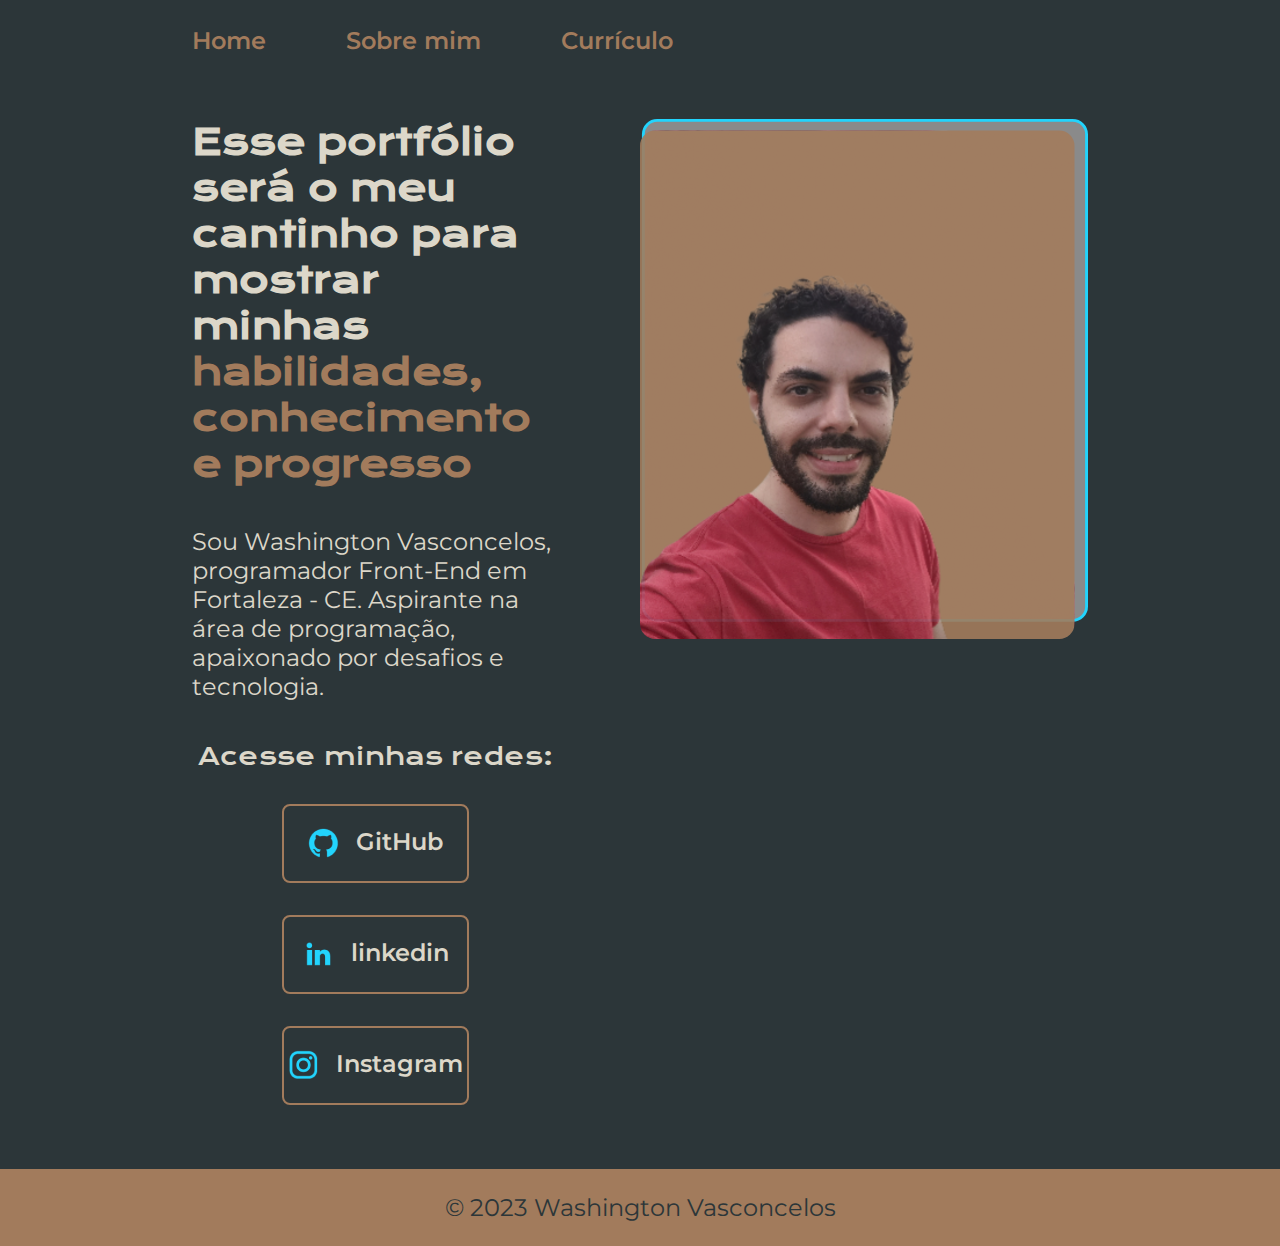
<file: index.html>
<!DOCTYPE html>
<html lang="pt-br">

<head>
    <meta charset="UTF-8">
    <meta http-equiv="X-UA-Compatible" content="IE=edge">
    <meta name="viewport" content="width=device-width, initial-scale=1.0">
    <title>Portifolio</title>
    <link rel="stylesheet" href="./style/style.css">
</head>

<body>
    <header class="cabecalho">
        <nav class="cabecalho__menu">
            <a class="cabecalho__menu__link" href="index.html">Home</a>
            <a class="cabecalho__menu__link" href="about.html">Sobre mim</a>
            <a class="cabecalho__menu__link" href="curriculo.html">Currículo</a>
        </nav>
    </header>

    <main class="apresentacao">
        <section class="apresentacao__conteudo">
            <h1 class="apresentacao__conteudo__titulo">Esse portfólio será o meu cantinho para mostrar minhas <strong class="titulo-destaque">habilidades, conhecimento e progresso</strong></h1>
            <p class="apresentacao__conteudo__texto">Sou Washington Vasconcelos, programador Front-End em Fortaleza - CE.
                Aspirante na área de programação, apaixonado por desafios e tecnologia.</p>
            <div class="apresentacao__links">
                <h2 class="apresentacao__links__subtitulo">Acesse minhas redes:</h2>
                <a class="apresentacao__links__navegacao" href="https://github.com/uoxitovasconcelos"><img src="./assets/github.png">GitHub</a>
                <a class="apresentacao__links__navegacao" href="https://www.linkedin.com/in/uoxitovasconcelos/"><img src="./assets/linkedin.png">linkedin</a>
                <a class="apresentacao__links__navegacao" href="https://www.instagram.com/uoxitovasconcelos/"><img src="./assets/instagram.png">Instagram</a>
            </div>
        </section>
        <img class="apresentacao__imagem" src="./assets/Imagem.svg" alt="Foto da Joana Santos programando">
    </main>
   
    <footer class="rodape">
        <p>&copy; 2023 Washington Vasconcelos</p>
    </footer>
</body>

</html>
</file>
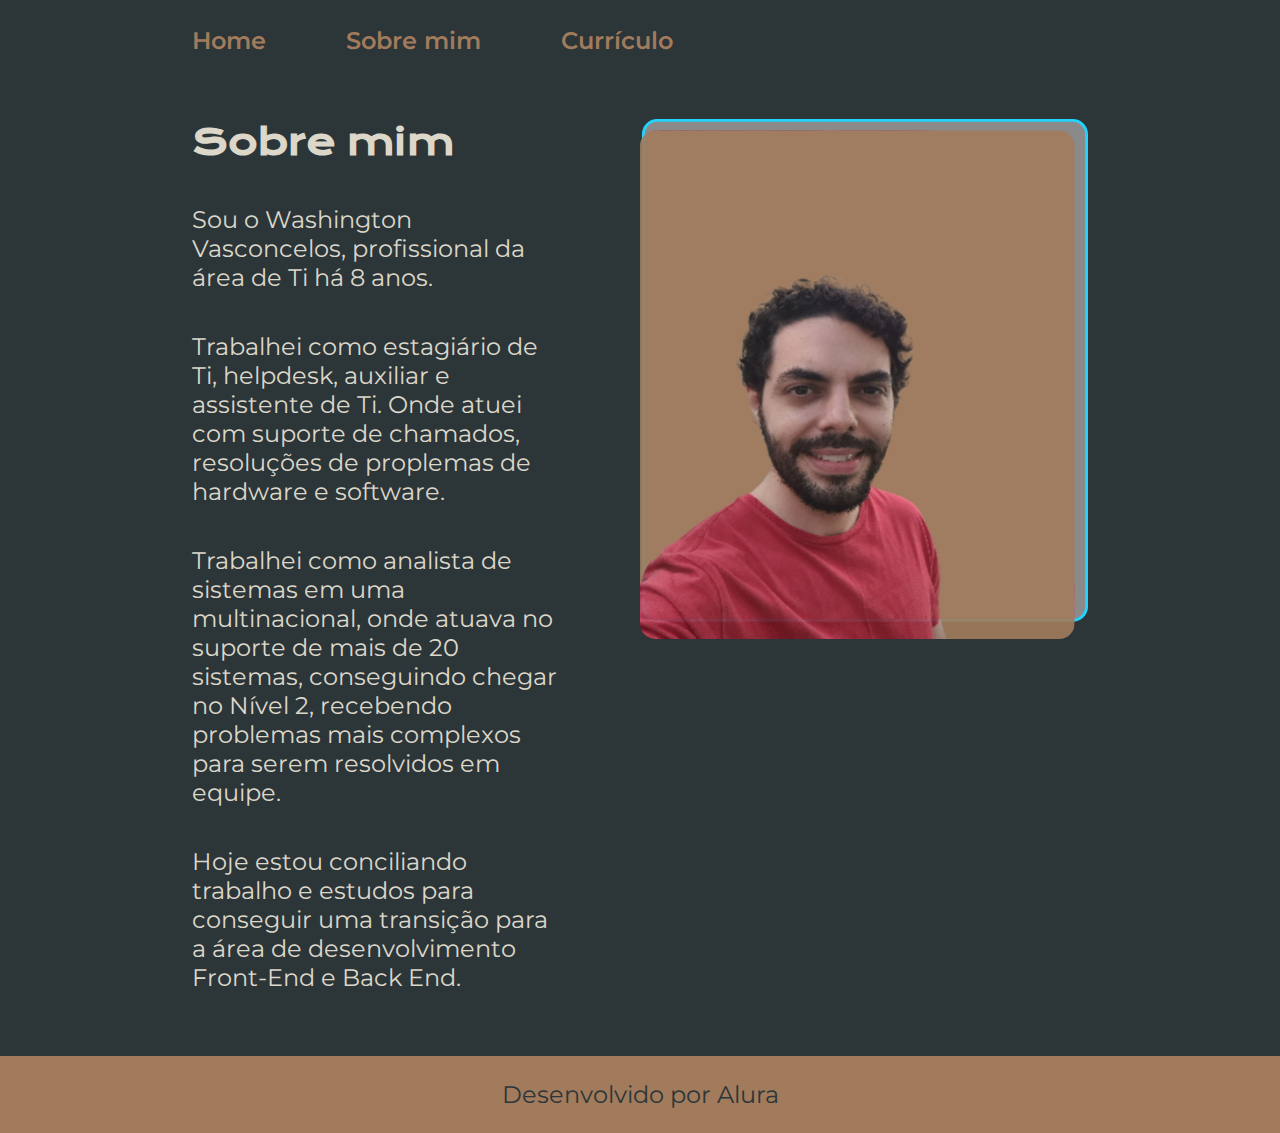
<file: about.html>
<!DOCTYPE html>
<html lang="pt-br">
    <head>
        <meta charset="UTF-8">
        <meta http-equiv="X-UA-Compatible" content="IE=edge">
        <meta name="viewport" content="width=device-width initial-scale=1.0">
        <title>Sobre mim</title>
        <link rel="stylesheet" href="./style/style.css">
    </head>
    
    <body>
        <header class="cabecalho">
            <nav class="cabecalho__menu">
                <a class="cabecalho__menu__link" href="index.html">Home</a>
                <a class="cabecalho__menu__link" href="about.html">Sobre mim</a>
                <a class="cabecalho__menu__link" href="curriculo.html">Currículo</a>
            </nav>
        </header>

        <main class="apresentacao">
            <section class="apresentacao__conteudo">
                <h1 class="apresentacao__conteudo__titulo">Sobre mim</h1>
                <p class="apresentacao__conteudo__texto">Sou o Washington Vasconcelos, profissional da área de Ti há 8 anos.</p>
                <p class="apresentacao__conteudo__texto">Trabalhei como estagiário de Ti, helpdesk, auxiliar e assistente de Ti. Onde atuei com suporte de chamados, resoluções de proplemas de hardware e software.</p>
                <p class="apresentacao__conteudo__texto">Trabalhei como analista de sistemas em uma multinacional, onde atuava no suporte de mais de 20 sistemas, conseguindo chegar no Nível 2, recebendo problemas mais complexos para serem resolvidos em equipe.</p>
                <p class="apresentacao__conteudo__texto">Hoje estou conciliando trabalho e estudos para conseguir uma transição para a área de desenvolvimento Front-End e Back End.</p>
            </section>
            <img class="apresentacao__imagem" src="./assets/Imagem.svg" alt="Foto da Joana Santos programando">
        </main>
        <footer class="rodape">
            Desenvolvido por Alura
        </footer>
    </body>
</html>
</file>
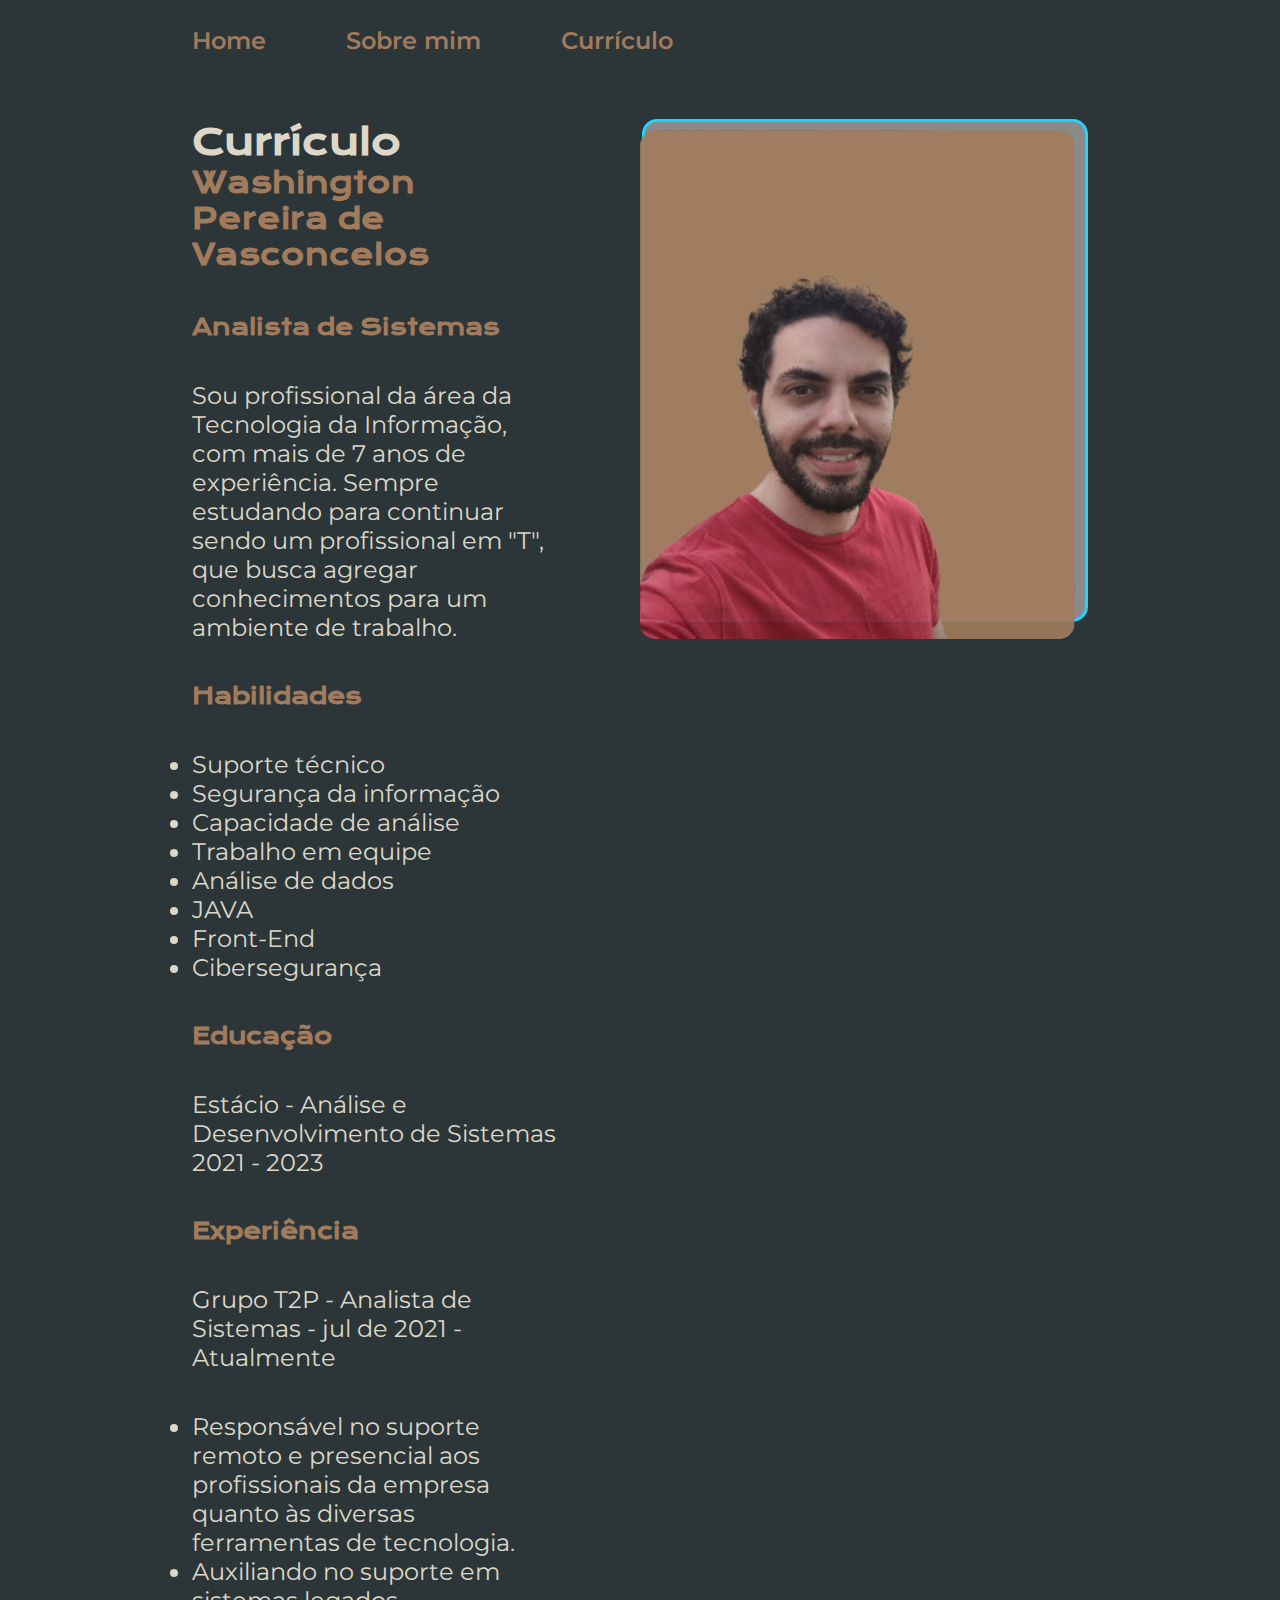
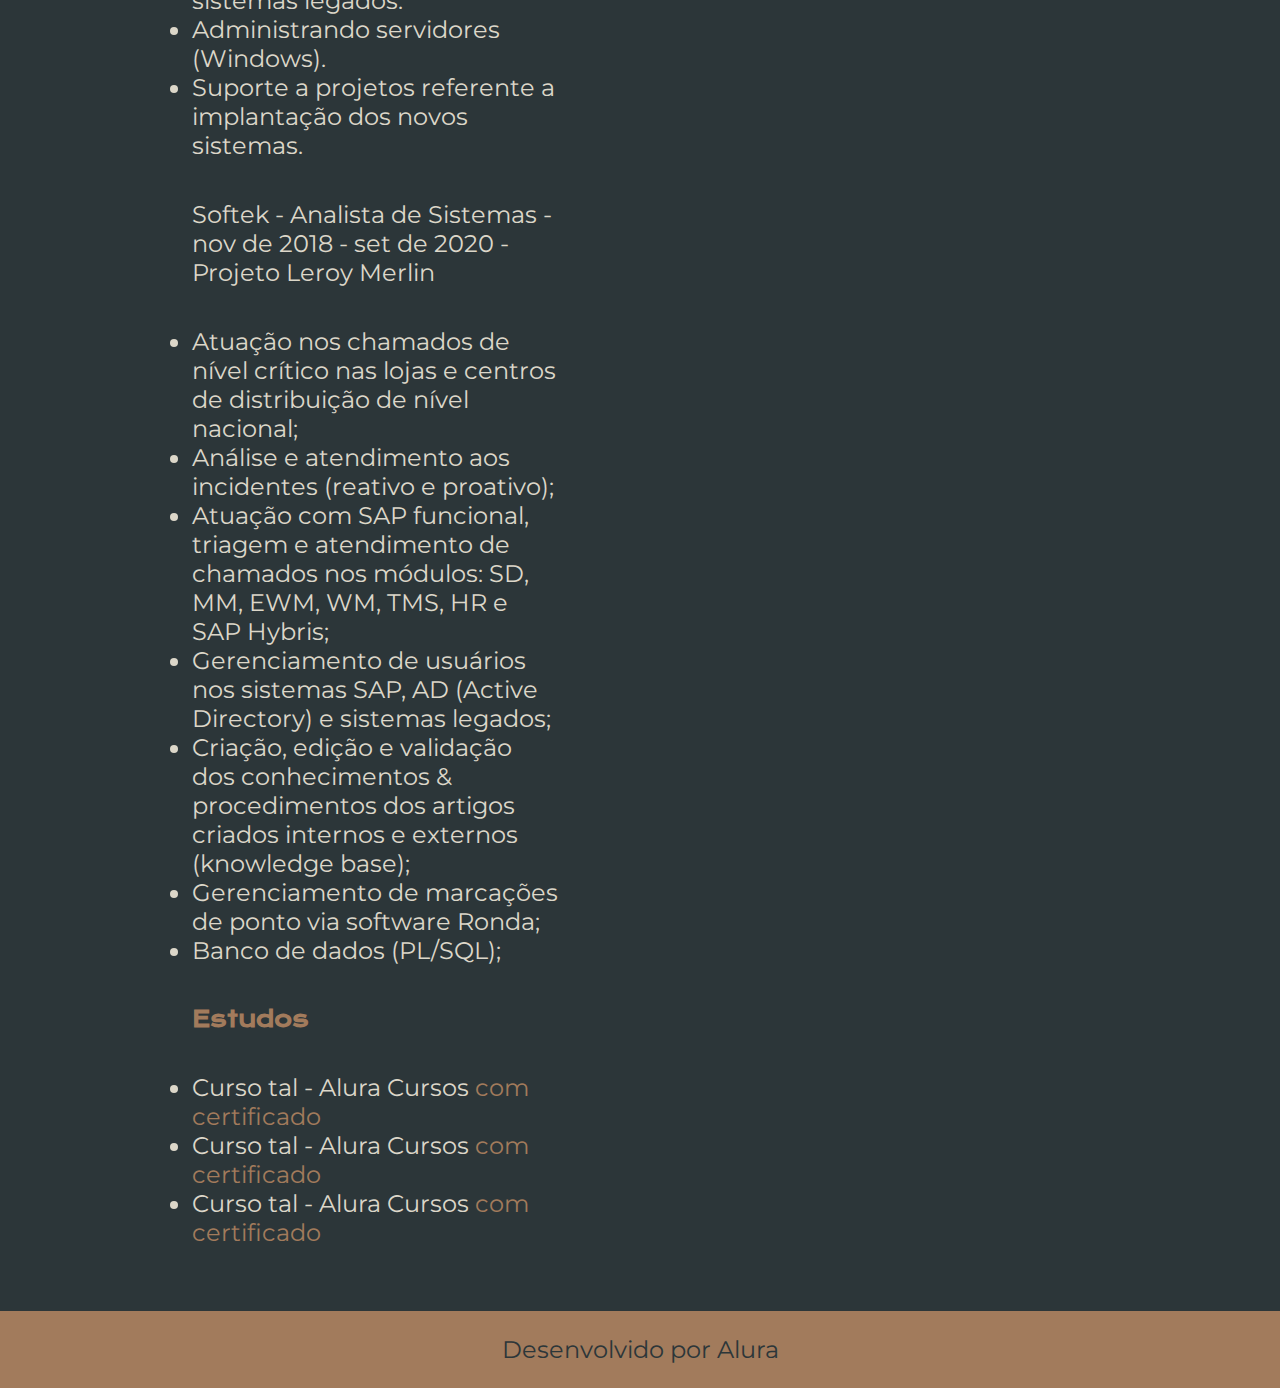
<file: curriculo.html>
<!DOCTYPE html>
<html lang="pt-br">
<head>
    <meta charset="UTF-8">
    <meta http-equiv="X-UA-Compatible" content="IE=edge">
    <meta name="viewport" content="width=device-width, initial-scale=1.0">
    <title>Currículo</title>
    <link rel="stylesheet" href="./style/style.css">
</head>

<body>
    <header class="cabecalho">
        <nav class="cabecalho__menu">
            <a class="cabecalho__menu__link" href="index.html">Home</a>
            <a class="cabecalho__menu__link" href="about.html">Sobre mim</a>
            <a class="cabecalho__menu__link" href="curriculo.html">Currículo</a>
        </nav>
    </header>

        <main class="apresentacao">
            <section class="apresentacao__conteudo">
                <div>
                    <h1 class="apresentacao__conteudo__titulo">Currículo</h1>
                    <h2 class="apresentacao__conteudo__subtitulo">Washington Pereira de Vasconcelos</h2>
                </div>
                    <h3 class="apresentacao__conteudo__subtitulo2">Analista de Sistemas</h3>
                <p class="apresentacao__conteudo__texto">Sou profissional da área da Tecnologia da Informação, com mais de 7 anos de experiência.
                    Sempre estudando para continuar sendo um profissional em "T", que busca agregar
                    conhecimentos para um ambiente de trabalho.</p>
                <h3 class="apresentacao__conteudo__subtitulo2">Habilidades</h3>
                <ul class="apresentacao__conteudo__texto">
                    <li>Suporte técnico</li>
                    <li>Segurança da informação</li>
                    <li>Capacidade de análise</li>
                    <li>Trabalho em equipe</li>
                    <li>Análise de dados</li>
                    <li>JAVA</li>
                    <li>Front-End</li>
                    <li>Cibersegurança</li>
                </ul>
                <h3 class="apresentacao__conteudo__subtitulo2">Educação</h3>
                <p class="apresentacao__conteudo__texto">Estácio - Análise e Desenvolvimento de Sistemas
                    2021 - 2023</p>

                <h3 class="apresentacao__conteudo__subtitulo2">Experiência</h3>
                <p class="apresentacao__conteudo__texto">Grupo T2P - Analista de Sistemas - jul de 2021 - Atualmente</p>
                <ul class="apresentacao__conteudo__texto">
                    <li>Responsável no suporte remoto e presencial aos profissionais da empresa quanto às diversas ferramentas de tecnologia.</li>
                    <li>Auxiliando no suporte em sistemas legados.</li>
                    <li>Administrando servidores (Windows).</li>
                    <li>Suporte a projetos referente a implantação dos novos sistemas.</li>
                </ul>
                <p class="apresentacao__conteudo__texto">Softek - Analista de Sistemas - nov de 2018 - set de 2020 - Projeto Leroy Merlin</p>
                <ul class="apresentacao__conteudo__texto">
                    <li>Atuação nos chamados de nível crítico nas lojas e centros de distribuição de nível nacional;</li>
                    <li>Análise e atendimento aos incidentes (reativo e proativo);</li>
                    <li>Atuação com SAP funcional, triagem e atendimento de chamados nos módulos: SD, MM, EWM, WM, TMS, HR e SAP Hybris;</li>
                    <li>Gerenciamento de usuários nos sistemas SAP, AD (Active Directory) e sistemas legados;</li>
                    <li>Criação, edição e validação dos conhecimentos & procedimentos dos artigos criados internos e externos (knowledge base);</li>
                    <li>Gerenciamento de marcações de ponto via software Ronda;</li>
                    <li>Banco de dados (PL/SQL);</li>                
                </ul>
                <h3 class="apresentacao__conteudo__subtitulo2">Estudos</h3>
                <div class="apresentacao__conteudo_texto">
                    <ul class="apresentacao__conteudo__texto">
                        <li>Curso tal - Alura Cursos<a href="linkdocertificado"> com certificado</a></li>
                        <li>Curso tal - Alura Cursos<a href="linkdocertificado"> com certificado</a></li>
                        <li>Curso tal - Alura Cursos<a href="linkdocertificado"> com certificado</a></li>
                    </ul>
                </div>
            </section>
            <img class="apresentacao__imagem" src="./assets/Imagem.svg" alt="Foto da Joana Santos programando">
        </main>
    <footer class="rodape">
        Desenvolvido por Alura
    </footer>
    
</body>
</html>
</file>
<file: style/style.css>
@import url('https://fonts.googleapis.com/css2?family=Krona+One&family=Montserrat:wght@400;600&display=swap');

:root {
    --cor-primaria: #2C3639;
    --cor-secundaria: #DCD7C9;
    --cor-terciaria: #A27B5C;
    --cor-hover: #272727;

    --fonte-primaria: 'Krona One', sans-serif;
    --fonte-secundaria: 'Montserrat', sans-serif;
}

*{
    margin: 0;
    padding: 0;
}

body{
    box-sizing: border-box;
    background-color: var(--cor-primaria);
    color: var(--cor-secundaria);
}

.cabecalho {
    padding: 2% 0% 0% 15%; 
}

.cabecalho__menu {
    display: flex;
    gap: 80px;
}

.cabecalho__menu__link {
    font-family: var(--fonte-secundaria);
    font-size: 1.5rem;
    font-weight: 600;
    color: var(--cor-terciaria);
    text-decoration: none;
}

.apresentacao{
    padding: 5% 15%;
    /* padding: 5% 5% 2% 15%; */
    display: flex;
    align-items: flex-start;
    justify-content: space-between;
    gap: 82px;
}

.apresentacao__conteudo{
    width: 50%;
    display: flex;
    flex-direction: column;
    gap: 40px;
}

.apresentacao__conteudo__titulo{
    font-size: 2.25rem;
    font-family: var(--fonte-primaria);
}

.apresentacao__conteudo__subtitulo {
    font-size: 1.75rem;
    font-family: var(--fonte-primaria);
    color: var(--cor-terciaria);
}

.apresentacao__conteudo__subtitulo2 {
    font-size: 1.38rem;
    font-family: var(--fonte-primaria);
    color: var(--cor-terciaria);
}

.apresentacao__conteudo__texto {
    font-size: 1.13rem;
    font-family: var(--fonte-secundaria);
}

.apresentacao__conteudo__texto a{
    text-decoration: none;
    color: var(--cor-terciaria);
}

.titulo-destaque{
    color: var(--cor-terciaria);
}

.apresentacao__conteudo__lista {
    font-size: 1.13rem;
    font-family: var(--fonte-secundaria);
}

.apresentacao__conteudo__titulo:hover{
    font-size: 2.24rem;
    font-family: var(--fonte-primaria);
}
.apresentacao__conteudo__texto{
    font-size: 1.5rem;
    font-family: var(--fonte-secundaria);
}

.apresentacao__links{
    display: flex;
    flex-direction: column;
    justify-content: space-between;
    align-items: center;
    gap: 32px;
}

.apresentacao__links__subtitulo {
    font-family: var(--fonte-primaria);
    font-weight: 400;
    font-size: 1.5rem;
}

.apresentacao__links__navegacao{
    display: flex;
    justify-content: center;
    gap: 16px;
    border: 2px solid var(--cor-terciaria);
    width: 50%;
    text-align: center;
    border-radius: 8px;
    font-size: 1.5rem;
    font-weight: 600;
    padding: 21.5px 0;
    text-decoration: none;
    color: var(--cor-secundaria);
    font-family: var(--fonte-secundaria);
}

.apresentacao__links__link:hover {
    background-color: var(--cor-hover);
    padding: 4%;
}

.apresentacao__imagem {
    width: 50%;
}

.rodape {
    color: var(--cor-primaria);
    background-color: var(--cor-terciaria);
    padding: 24px;
    text-align: center;
    font-family: var(--fonte-secundaria);
    font-size: 1.5rem;
    font-weight: 400;
}

@media (max-width: 1200px) {
    .cabecalho {
        padding: 10%
    }

    .cabecalho__menu {
        justify-content: center;
    }

    .apresentacao {
        flex-direction: column-reverse;
        align-items: center;
        padding: 3%;
    }

    .apresentacao__conteudo {
        width: auto;
    }
}
</file>
